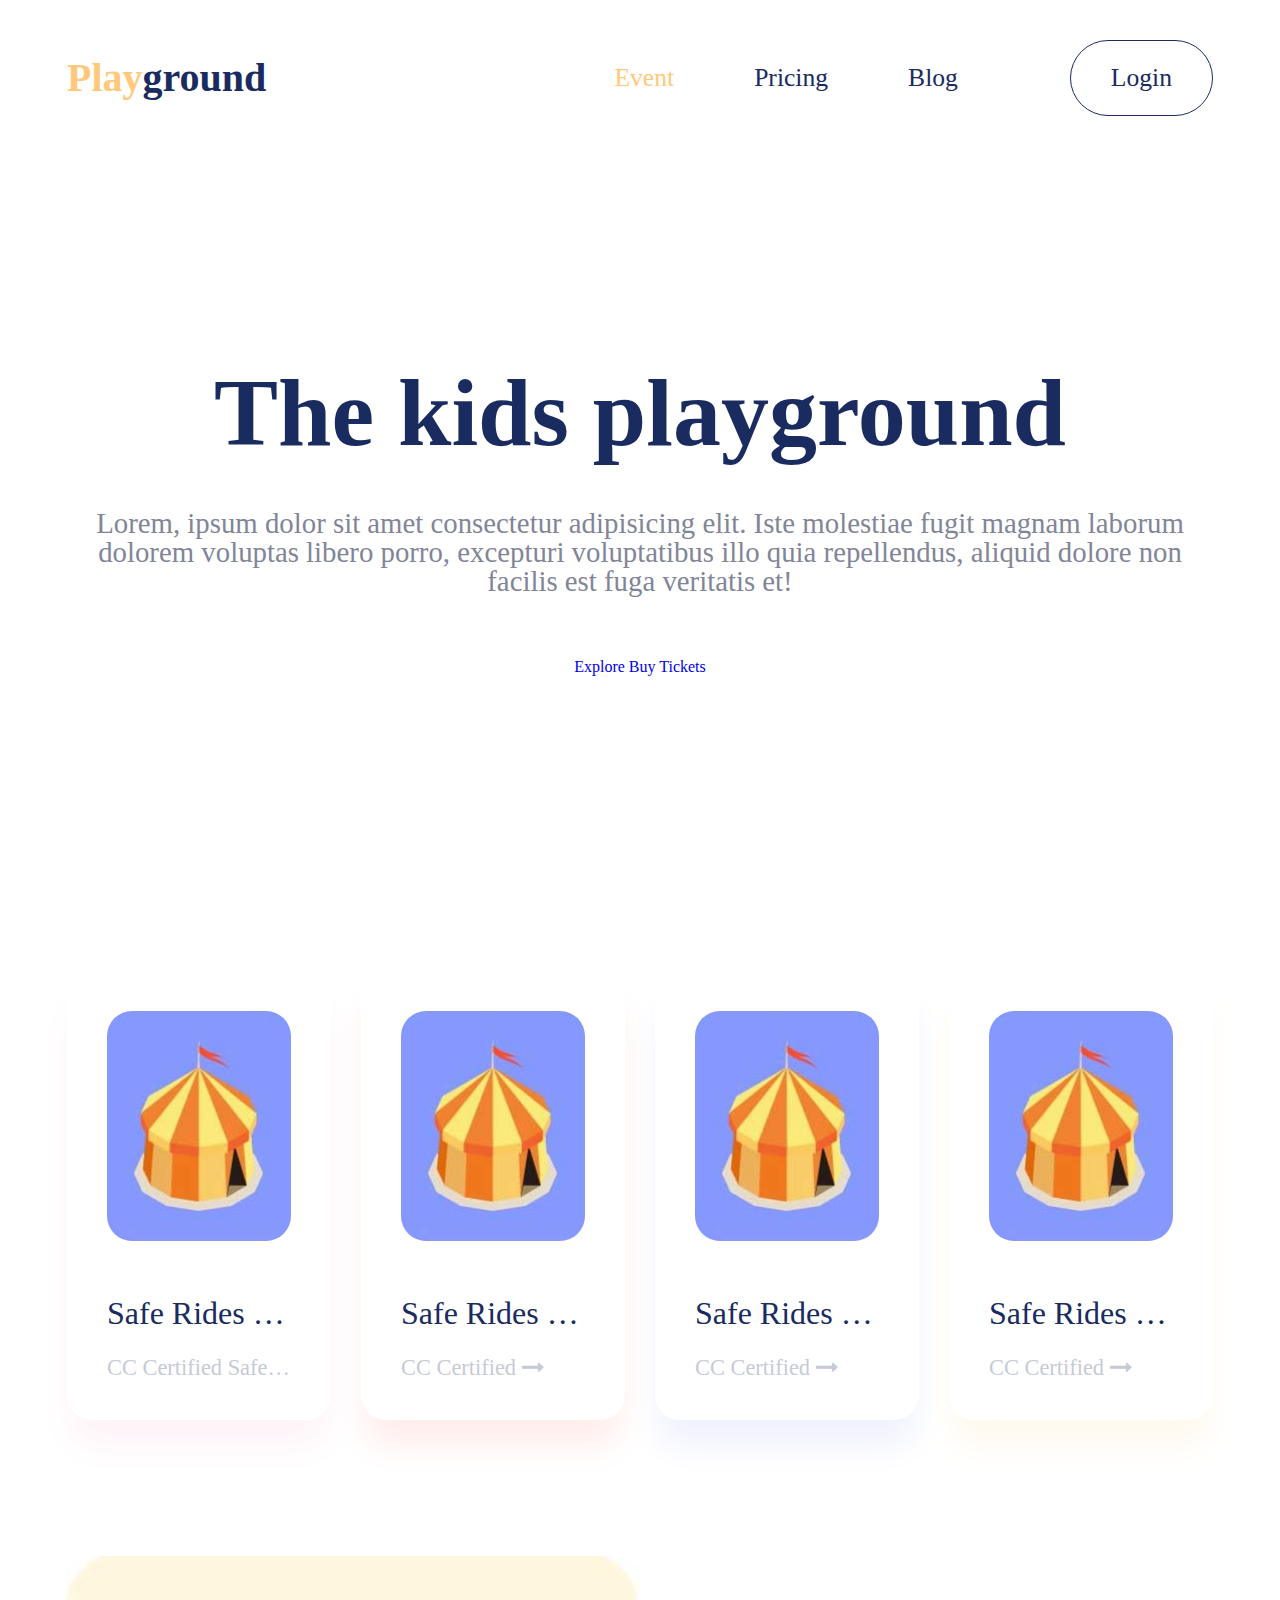
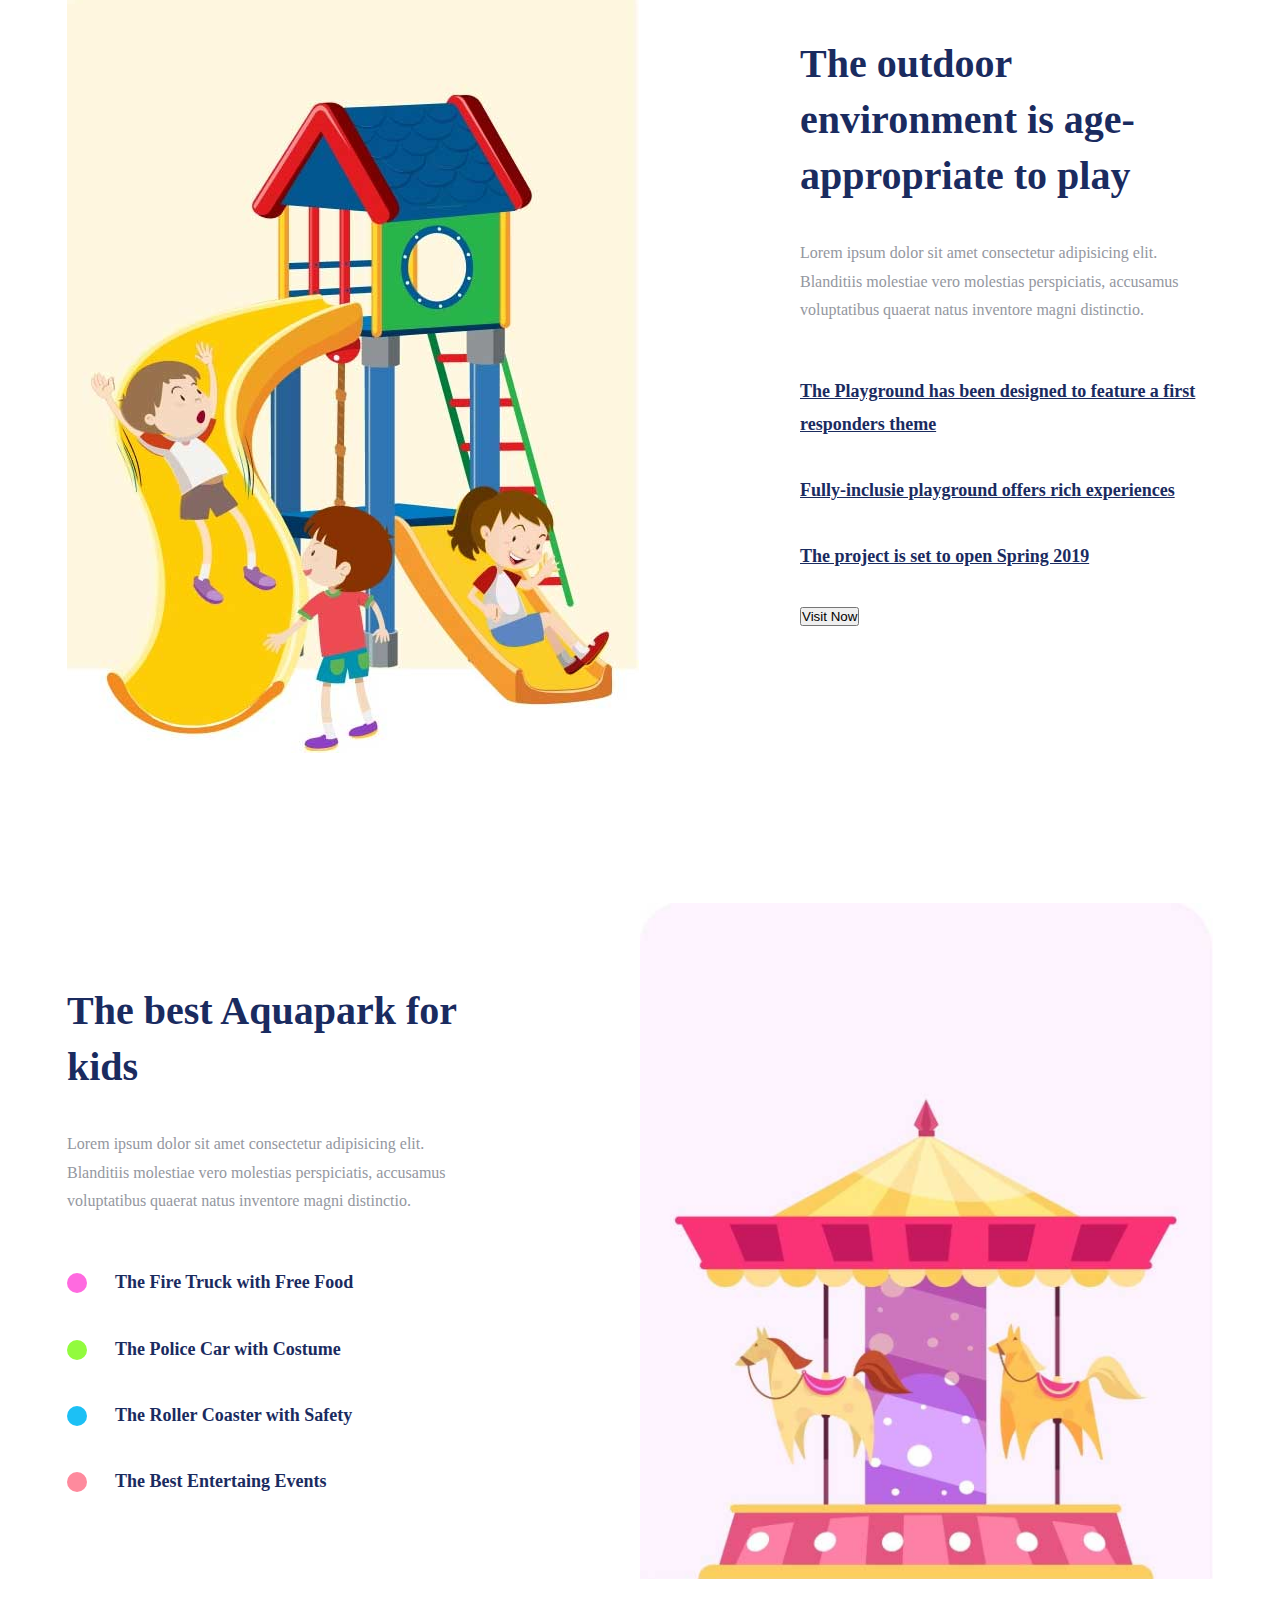
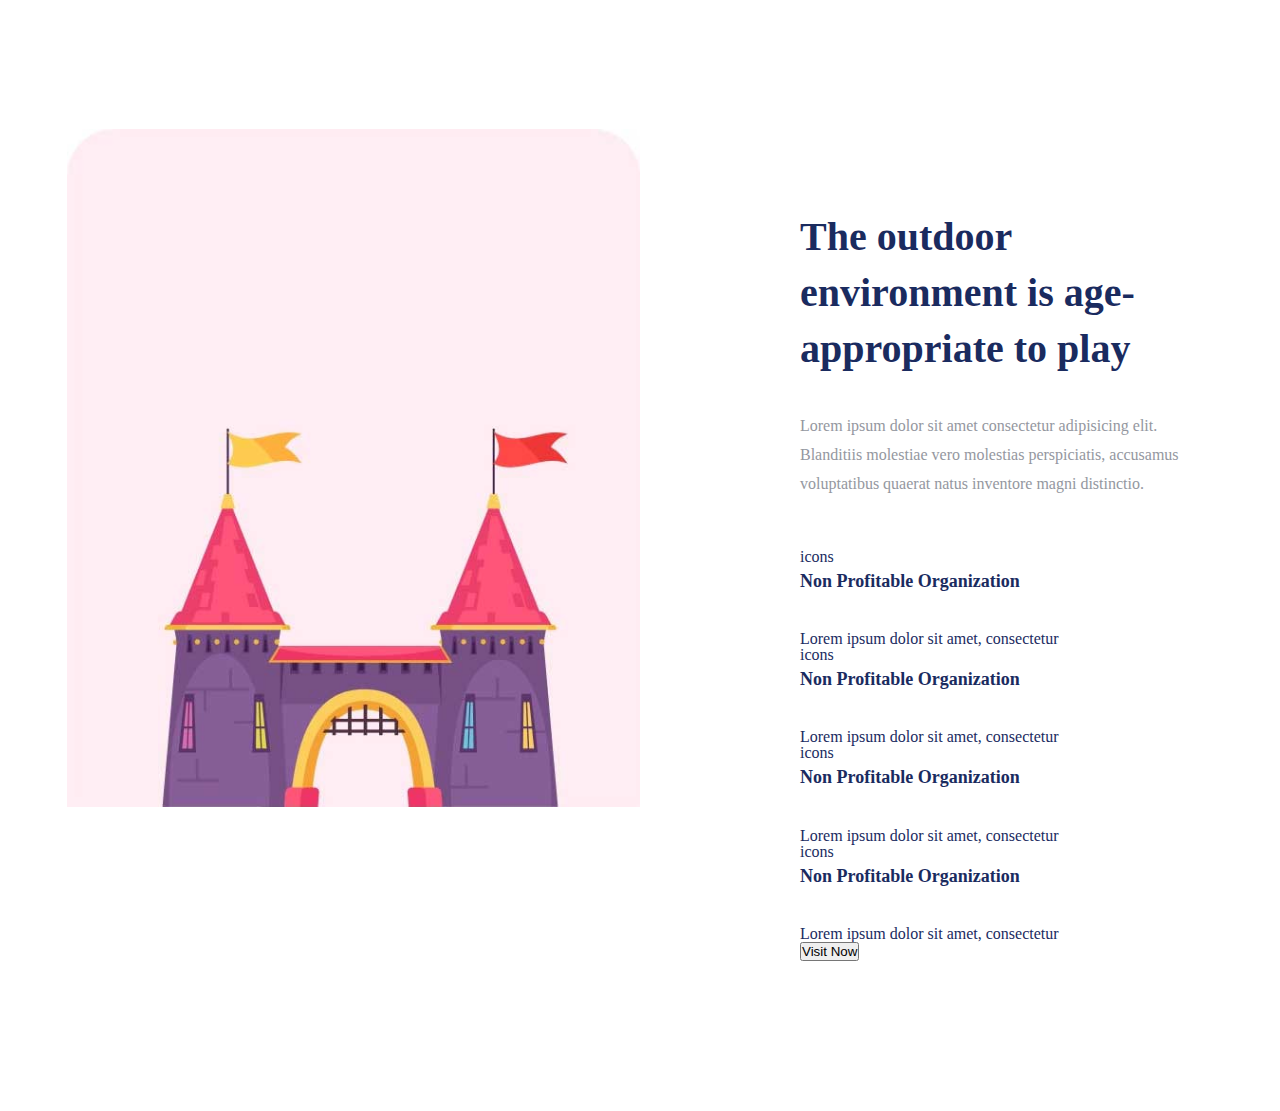
<file: index.html>
<!DOCTYPE html>
<html lang="en">

<head>
    <meta charset="UTF-8">
    <meta http-equiv="X-UA-Compatible" content="IE=edge">
    <meta name="viewport" content="width=device-width, initial-scale=1.0">
    <link rel="stylesheet" href="https://cdnjs.cloudflare.com/ajax/libs/font-awesome/4.7.0/css/font-awesome.min.css">
    <link rel="stylesheet" href="style.css">
    <link rel="stylesheet" href="banner.css">
    <link rel="stylesheet" href="reset.css">

    <title>Document</title>
</head>

<body>
    <div class="wrapper">
        <header class="header sticky-top" id="myP">
            <div class="container header-inner">
                <a href="index.html" class="logo">
                    <span class="logo-text">Play</span>ground
                </a>

                <!-- Hamburger icon -->
                <div class="hamburger-icon" onclick="menuFunction()">
                    <i class="fa fa-bars"></i>
                </div>
                <!-- menu -->
                <nav class="header-menu">
                    <ul class="menu-list" id="headerTopNav">
                        <li class="menu-item">
                            <a href="index.html" class="menu-link active">Event</a>
                            <ul class="dropdown">
                                <li><a href="/dropdown1">Dropdown 1</a></li>
                                <li><a href="/dropdown2">Dropdown 2</a></li>
                                <li><a href="/dropdown3">Dropdown 3</a></li>
                                <li><a href="/dropdown4">Dropdown 4</a></li>
                                <li><a href="/dropdown5">Dropdown 5</a></li>
                            </ul>
                        </li>
                        <li class="menu-item">
                            <a href="pricing.html" class="menu-link">Pricing</a>
                        </li>
                        <li class="menu-item">
                            <a href="/blog" class="menu-link">Blog</a>
                        </li>
                        <li class="menu-item">
                            <a href="/login" class="menu-link menu-login">Login</a>
                        </li>
                    </ul>
                </nav>

            </div>
        </header>
        <section id="banner" class="banner">
            <div class="container">
                <h1 class="banner-heading">The kids playground</h1>
                <p class="banner-description">Lorem, ipsum dolor sit amet consectetur adipisicing elit. Iste molestiae
                    fugit magnam laborum dolorem voluptas libero porro, excepturi voluptatibus illo quia repellendus,
                    aliquid dolore non facilis est fuga veritatis et!</p>
                <div class="banner-buttons">
                    <a href="#" class="btn btn-border btn-round">Explore</a>
                    <a href="#" class="btn btn-border btn-round">Buy Tickets</a>
                </div>
            </div>
        </section>
        <section id="category">
            <div class="container">
                <div class="category-list">
                    <div class="category-item">
                        <img src="./assets/images/playground1.jpg" alt="" class="category-image">
                        <h3 class="category-name">Safe Rides Safe Rides Safe Rides Safe Rides Safe Rides Safe Rides Safe
                            Rides</h3>
                        <a href="#" class="category-detail">CC Certified Safe Rides Safe Rides Safe Ride
                            <i class="fa fa-long-arrow-right" aria-hidden="true"></i>
                        </a>
                    </div>
                    <div class="category-item">
                        <img src="./assets/images/playground1.jpg" alt="" class="category-image">
                        <h3 class="category-name">Safe Rides Safe Rides
                            Rides</h3>
                        <a href="#" class="category-detail">CC Certified
                            <i class="fa fa-long-arrow-right" aria-hidden="true"></i>
                        </a>
                    </div>
                    <div class="category-item">
                        <img src="./assets/images/playground1.jpg" alt="" class="category-image">
                        <h3 class="category-name">Safe Rides Safe
                            Rides</h3>
                        <a href="#" class="category-detail">CC Certified
                            <i class="fa fa-long-arrow-right" aria-hidden="true"></i>
                        </a>
                    </div>
                    <div class="category-item">
                        <img src="./assets/images/playground1.jpg" alt="" class="category-image">
                        <h3 class="category-name">Safe Rides Safe Rides Safe
                            Rides</h3>
                        <a href="#" class="category-detail">CC Certified
                            <i class="fa fa-long-arrow-right" aria-hidden="true"></i>
                        </a>
                    </div>

                </div>
            </div>
        </section>

        <section class="feature">
            <div class="container">
                <div class="feature-item">
                    <div class="feature-image">
                        <img src="./assets/images/The-Playground.jpg" alt="">
                    </div>
                    <div class="feature-info">
                        <h3 class="feature-title">
                            The outdoor environment is age-appropriate to play
                        </h3>
                        <p class="feature-description">
                            Lorem ipsum dolor sit amet consectetur adipisicing elit. Blanditiis molestiae vero molestias
                            perspiciatis, accusamus voluptatibus quaerat natus inventore magni distinctio.
                        </p>
                        <div class="feature-list">
                            <li class="feature-list-text feature-list-li">The Playground has been designed to feature a
                                first responders
                                theme</li>
                            <li class="feature-list-text feature-list-li">Fully-inclusie playground offers rich
                                experiences</li>
                            <li class="feature-list-text feature-list-li">The project is set to open Spring 2019</li>
                            <!-- <p>The Playground has been designed to feature a first responders theme</p>
                            <p>Fully-inclusie playground offers rich experiences</p>
                            <p>The project is set to open Spring 2019</p> -->
                        </div>
                        <button>Visit Now</button>
                    </div>
                </div>
                <div class="feature-item">
                    <div class="feature-image">
                        <img src="./assets/images/The-Playground2.jpg" alt="">
                    </div>
                    <div class="feature-info">
                        <h3 class="feature-title">
                            The best Aquapark for kids
                        </h3>
                        <p class="feature-description">
                            Lorem ipsum dolor sit amet consectetur adipisicing elit. Blanditiis molestiae vero molestias
                            perspiciatis, accusamus voluptatibus quaerat natus inventore magni distinctio.
                        </p>
                        <div class="feature-list">
                            <p class="feature-list-text feature-list-circle">The Fire Truck with Free Food</p>
                            <p class="feature-list-text feature-list-circle">The Police Car with Costume</p>
                            <p class="feature-list-text feature-list-circle">The Roller Coaster with Safety</p>
                            <p class="feature-list-text feature-list-circle">The Best Entertaing Events</p>
                        </div>
                    </div>
                </div>
                <div class="feature-item">
                    <div class="feature-image">
                        <img src="./assets/images/The-Playground3.jpg" alt="">
                    </div>
                    <div class="feature-info">
                        <h3 class="feature-title">
                            The outdoor environment is age-appropriate to play
                        </h3>
                        <p class="feature-description">
                            Lorem ipsum dolor sit amet consectetur adipisicing elit. Blanditiis molestiae vero molestias
                            perspiciatis, accusamus voluptatibus quaerat natus inventore magni distinctio.
                        </p>
                        <div class="feature-list">
                            <div class="feature-list-item">
                                <i>icons</i>
                                <h5 class="feature-list-text">Non Profitable Organization</h5>
                                <span class="feature-list-item-description">Lorem ipsum dolor sit amet,
                                    consectetur</span>
                            </div>
                            <div class="feature-list-item">
                                <i>icons</i>
                                <h5 class="feature-list-text">Non Profitable Organization</h5>
                                <span class="feature-list-item-description">Lorem ipsum dolor sit amet,
                                    consectetur</span>
                            </div>
                            <div class="feature-list-item">
                                <i>icons</i>
                                <h5 class="feature-list-text">Non Profitable Organization</h5>
                                <span class="feature-list-item-description">Lorem ipsum dolor sit amet,
                                    consectetur</span>
                            </div>
                            <div class="feature-list-item">
                                <i>icons</i>
                                <h5 class="feature-list-text">Non Profitable Organization</h5>
                                <span class="feature-list-item-description">Lorem ipsum dolor sit amet,
                                    consectetur</span>
                            </div>
                        </div>
                        <button>Visit Now</button>
                    </div>
                </div>
            </div>
        </section>

    </div>
    <script src="./main.js"></script>
</body>

</html>
</file>
<file: style.css>
@import url("https://fonts.googleapis.com/css2?family=Poppins:wght@300;400;600;700&display=swap"); /* import font */

:root {
  --white: #f9f9f9;
  --black: #36383f;
  --gray: #85888c;
}

*,
*:before,
*:after {
  margin: 0;
  padding: 0;
  box-sizing: border-box;
  -webkit-box-sizing: border-box;
}

body {
  font-family: "Poppins", sans-serif;
  color: #1a2b5f;
  line-height: 1.4;
  font-size: 10px;
}

a {
  text-decoration: none;
}

ul {
  list-style: none;
}

img {
  display: block;
  max-width: 100%;
}

.primary-color {
  color: #ffc87a;
}

.text-color {
  color: #1a2b5f;
}

.d-flex-center {
  display: flex;
  align-items: center;
  justify-content: center;
}

/* kích thước file pdf: 1440px, kích thước container: 1170 */

.wrapper {
  max-width: 1440px;
  /* tuỳ theo file pdf kích thước bao nhiêu */
  margin: 0 auto;
}

.container {
  margin: 0 auto;
  max-width: 1210px; /* 1170 + 40 px */
  padding-left: 2rem; /* 20px */
  padding-right: 2rem; /* 20px */
}

.header {
  padding-top: 2.5rem;
  position: sticky;
  top: 0;
  width: 100%;
  background: #fff;
  height: 125px;
  z-index: 10;
}

.header-inner {
  display: flex;
  align-items: center;
  justify-content: space-between;
}

.logo {
  font-size: 2.5rem;
  font-weight: 600;
  color: #1a2b5f;
}

.logo-text {
  color: #ffc87a;
}

.menu-list {
  display: flex;
  flex-direction: row;
  align-items: center;
  justify-content: center;
}

.menu-item {
  position: relative;
  margin-left: 5rem;
}

.menu-item:last-child {
  margin-left: 7rem;
}

.menu-link {
  font-size: 1.6rem;
  color: #1a2b5f;
  transition: color 0.25s linear, border 0.25s linear;
}

.menu-login {
  display: inline-block;
  padding: 1.5rem 2.5rem;
  border: 1px solid;
  border-radius: 2.5rem;
}

.menu-link:hover {
  color: #ffc87a;
}

.dropdown {
  display: none;
  position: absolute;
  top: 3.5rem;
  background-color: #ffc87a;
  padding: 1em 0;
  border-radius: 8px;
}

.menu-item:hover .dropdown {
  display: block;
}

.dropdown li + li {
  margin-top: 10px;
}

.dropdown li {
  padding: 0.5em 1em;
  width: 8em;
  text-align: center;
}

.dropdown li:hover {
  background-color: #4c9e9e;
}

.menu-item:hover .dropdown {
  display: block;
}

.dropdown li a {
  color: #1a2b5f;
}

.hamburger-icon {
  display: none;
}

.shadow-sm {
  box-shadow: 0 0.125rem 0.25rem rgba(0, 0, 0, 0.075);
}

.active {
  color: #ffc87a;
}

@media screen and (max-width: 992px) {
  .header-inner {
    display: unset;
  }

  .header-menu {
    width: 100%;
    position: absolute;
    background: #ffc87a;
    margin-top: 1.2rem;
  }

  .menu-link {
    color: white;
  }

  .active {
    color: #1a2b5f;
    font-weight: bold;
  }

  .menu-list {
    display: none;
  }

  .hamburger-icon {
    width: 40px;
    height: 40px;
    padding-top: 1rem;
    display: block;
    float: right;
  }

  .menu-list.responsive {
    display: block;
  }

  ul#headerTopNav {
    padding-top: 20px;
  }

  .menu-item {
    margin-left: 2rem;
    padding-bottom: 1.2rem;
  }

  .menu-item:last-child {
    margin-left: 2rem;
  }

  .menu-login {
    display: inline-block;
    padding: unset;
    border: none;
    border-radius: 2.5rem;
  }

  .dropdown {
    top: 0;
    left: 100px;
  }
}

#category {
  padding-top: 3.5rem;
  padding-bottom: 8.5rem;
}

.category-list {
  display: flex;
  flex-direction: row;
  justify-content: space-between;
  align-items: stretch;
}

.category-item {
  width: calc(25% - 22.5px);
  padding: 2.5rem;
  border-radius: 25px;
  display: flex;
  align-items: stretch;
  justify-content: flex-start;
  flex-wrap: nowrap;
  flex-direction: column;
  /* overflow: hidden; */
}

.category-image {
  border-radius: inherit;
  object-fit: cover;
  width: 100%;
  height: 230px;
  margin-bottom: 3.5rem;
  transition: transform 0.9s ease;
}

.category-name,
.category-detail {
  white-space: nowrap;
  overflow: hidden;
  text-overflow: ellipsis;
}

.category-name {
  margin-bottom: 27px;
  font-size: 2rem;
}

.category-detail {
  font-size: 1.4rem;
  color: #c6cad7;
  margin-top: auto;
}

.category-item:nth-child(1) {
  box-shadow: 0 30px 35px -5px rgba(255, 243, 247);
}

.category-item:nth-child(2) {
  box-shadow: 0 30px 35px -5px rgba(255, 237, 235);
}

.category-item:nth-child(3) {
  box-shadow: 0 30px 35px -5px rgba(239, 241, 254);
}

.category-item:nth-child(4) {
  box-shadow: 0 30px 35px -5px rgba(255, 249, 237);
}

.category-image:hover {
  transform: scale(1.1);
}
</file>
<file: banner.css>
.banner {
  padding-top: 15rem;
  padding-bottom: 15rem;
  max-width: 80rem;
  margin: 0 auto;
  text-align: center;
}

.banner-heading {
  font-weight: 700;
  font-size: 6rem;
  margin-bottom: 3rem;
}

.banner-description {
  font-size: 1.8rem;
  font-weight: 300;
  margin-bottom: 4rem;
  color: rgb(130, 133, 152);
}

.feature-item {
  width: 100%;
  display: flex;
  flex-direction: row;
  align-items: flex-start;
  justify-content: space-between;
  padding-bottom: 150px;
}

.feature-image {
  width: 50%;
  overflow: hidden;
  position: relative;
}

.feature-info {
  width: 50%;
  padding-top: 5rem;
}

.feature-item:nth-child(odd) .feature-info {
  padding-left: 10rem;
}

.feature-item:nth-child(even) .feature-info {
  padding-right: 10rem;
}

.feature-item:nth-child(even) {
  flex-direction: row-reverse;
}

h3.feature-title {
  /* color: inherit; */
  font-size: 40px;
  font-weight: 600;
  line-height: 1.4;
  margin-bottom: 35px;
}

p.feature-description {
  color: #9497a0;
  line-height: 1.8rem;
  margin-bottom: 50px;
}

.feature-list-text {
  font-size: 18px;
  line-height: 1.8;
  font-weight: 600;
  padding-bottom: 34px;
}

.feature-list-li {
  text-decoration: underline;
  list-style: none;
}

.feature-list-circle {
  position: relative;
  padding-left: 3rem;
}

.feature-list-circle:before {
  content: "";
  position: absolute;
  top: 0;
  left: 0;
  width: 20px;
  height: 20px;
  border-radius: 50%;
  transform: translateY(35%);
}

.feature-list-circle:nth-child(1):before {
  background: #ff6ae0;
}
.feature-list-circle:nth-child(2):before {
  background: #92fb3e;
}
.feature-list-circle:nth-child(3):before {
  background: #1cc0f5;
}
.feature-list-circle:nth-child(4):before {
  background: #fe8a9d;
}

.feature-image::before {
  content: "";
  width: 100%;
  height: 100%;
  position: absolute;
  left: 50%;
  top: 50%;
  transform: translate(-50%, -50%);
  background: lightgray;
  transition: all 0.6s;
  opacity: 0;
  z-index: 9;
}

.feature-image::after {
  content: "";
  width: 100%;
  height: 100%;
  position: absolute;
  left: 50%;
  top: 50%;
  transform: translate(-50%, -50%);
  background: lightgray;
  transition: all 0.6s;
  opacity: 0;
  z-index: 9;
}
</file>
